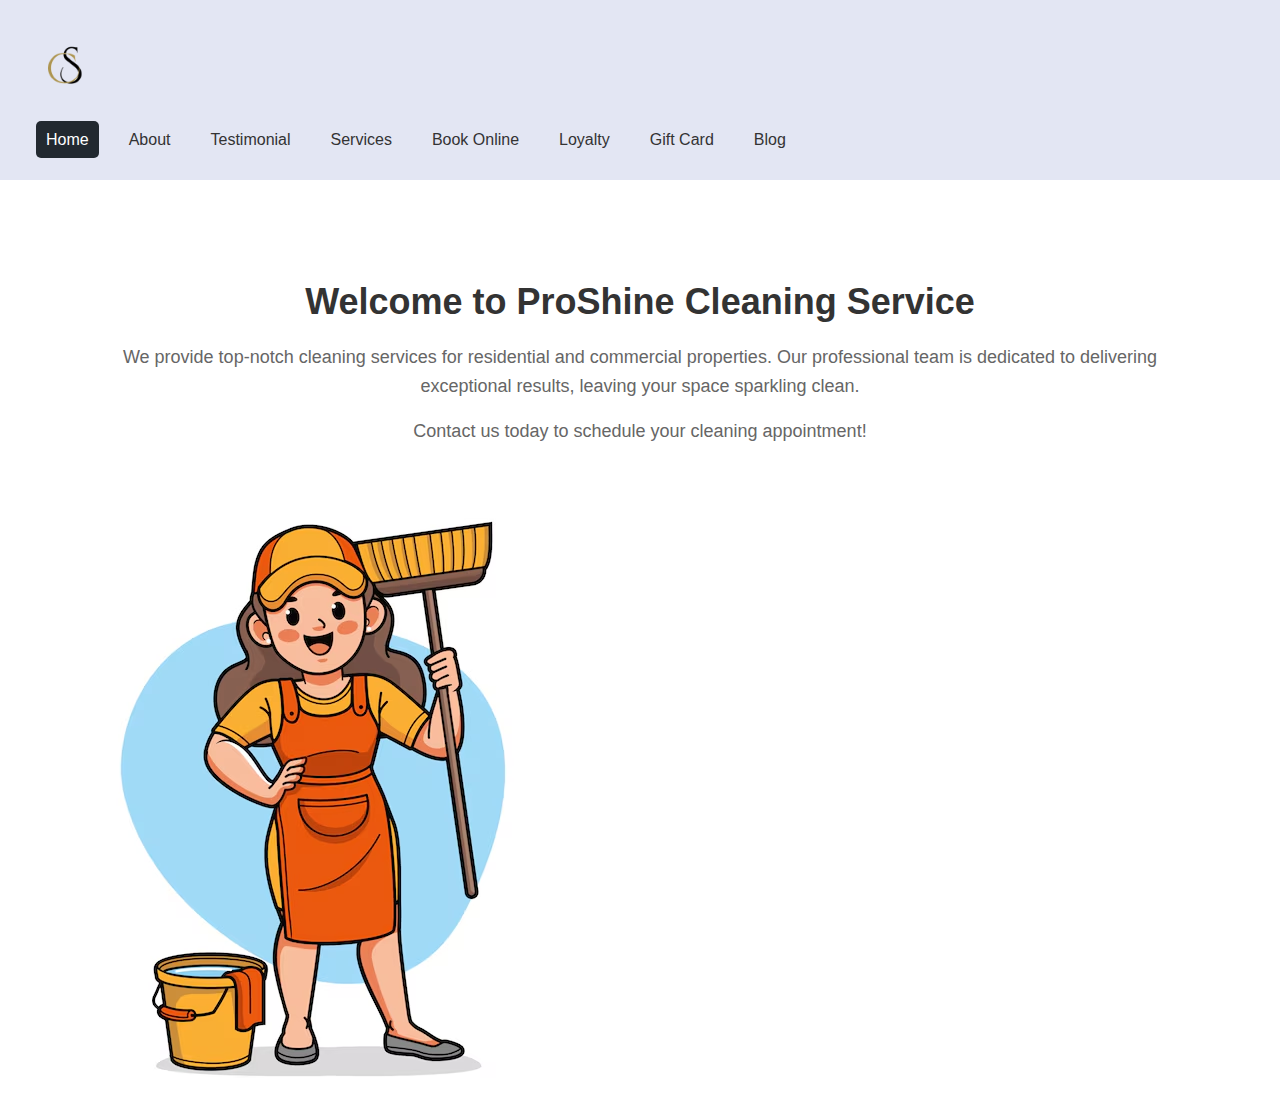
<file: WEB/WEB/index.html>
<!DOCTYPE html>
<html lang="en">
<head>
    <meta charset="UTF-8">
    <meta name="viewport" content="width=device-width, initial-scale=1.0">
    <title>Your Page Title</title>
    <link rel="stylesheet" href="style.css">
    <link rel="stylesheet" href="https://stackpath.bootstrapcdn.com/bootstrap/4.5.2/css/bootstrap.min.css">
</head>
<body>
    <header>
        <div class="logo">
            <a href="#"><img src="img/C.png" alt="Logo"></a>
        </div>
        <nav class="navbar">
            <ul>
                <li><a class="active" href="index.html">Home</a></li>
                <li><a href="about.html">About</a></li>
                <li><a href="testimonial.html">Testimonial</a></li>
                <li><a href="services.html">Services</a></li>
                <li><a href="bookonline.html">Book Online</a></li>
                <li><a href="loyality.html">Loyalty</a></li>
                <li><a href="giftcard.html">Gift Card</a></li>
                <li><a href="blog.html">Blog</a></li>
            </ul>
        </nav>
    </header>

    <section id="main-content">
        <div class="container">
            <h1>Welcome to ProShine Cleaning Service</h1>
            <p>We provide top-notch cleaning services for residential and commercial properties. Our professional team is dedicated to delivering exceptional results, leaving your space sparkling clean.</p>
            <p>Contact us today to schedule your cleaning appointment!</p>
        </div>
        <div class="image-container">
            <img src="img/img.avif" alt="ProShine Cleaning Service Image">
        </div>
    </section>
</body>
</html>
</file>
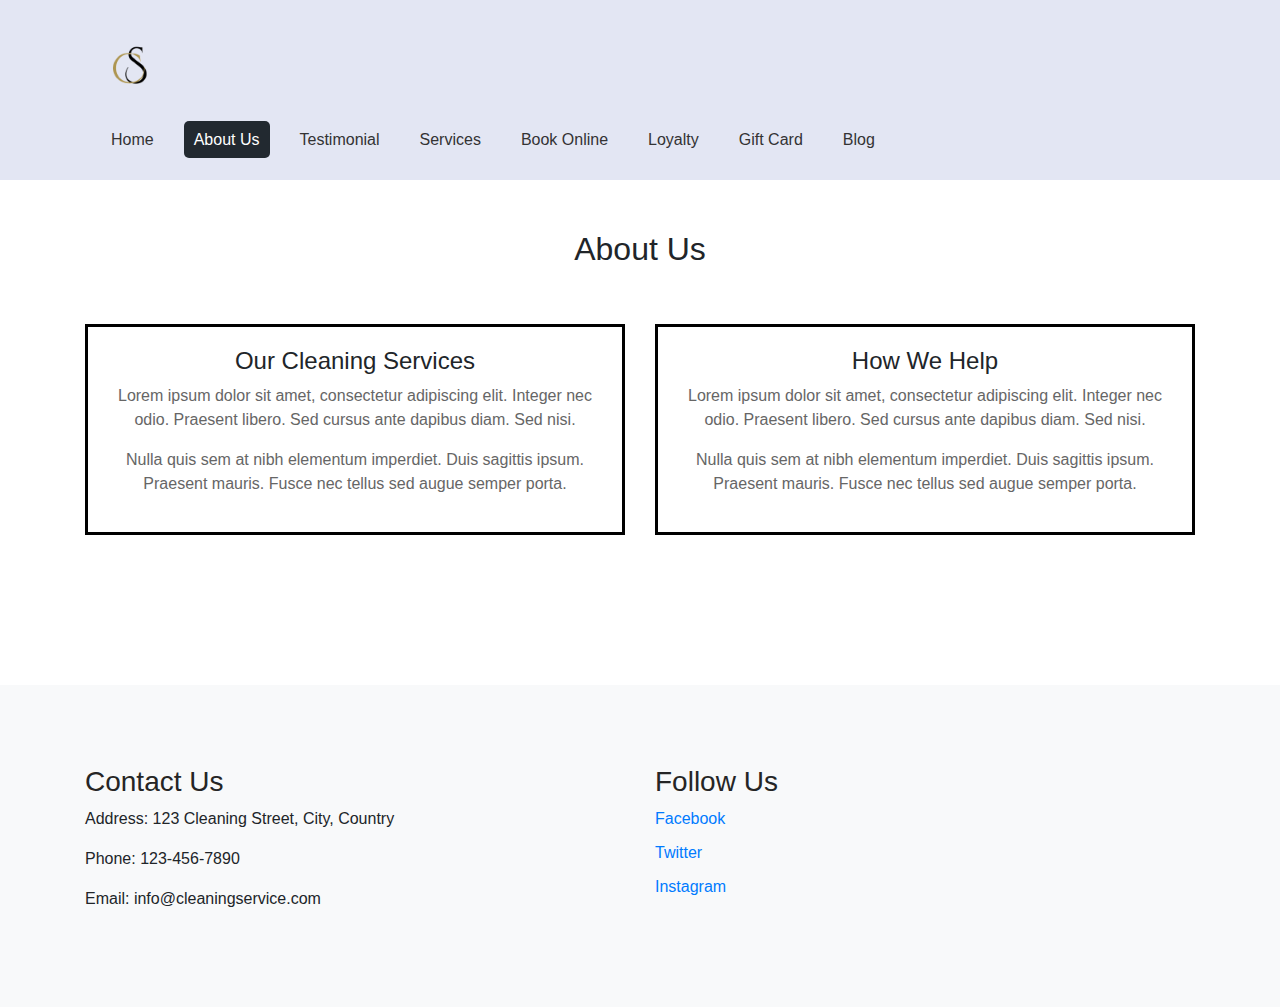
<file: WEB/WEB/about.html>
<!DOCTYPE html>
<html lang="en">
<head>
    <meta charset="UTF-8">
    <meta name="viewport" content="width=device-width, initial-scale=1.0">
    <title>About Us</title>
    <link rel="stylesheet" href="https://stackpath.bootstrapcdn.com/bootstrap/4.5.2/css/bootstrap.min.css">
    <style>
        body {
    font-family: 'Roboto', sans-serif;
    margin: 0;
    padding: 0;
}

header {
    display: flex;
    justify-content: space-between;
    align-items: center;
    background-color: #E3E6F3;
    padding: 20px;
}
h2{
    text-align: center;
}

.logo img {
    width: 100px;
   
}

.navbar ul {
    list-style-type: none;
    margin: 0;
    padding: 0;
    display: flex;
}

.navbar li {
    margin-right: 20px;
}

.navbar a {
    text-decoration: none;
    color: #333;
    padding: 10px;
    border-radius: 5px;
    transition: background-color 0.3s ease;
}

.navbar a.active {
    background-color: #222930;
    color: #ffffff;
}

.navbar a:hover {
    background-color: #E8F0FE;
}
        .service,
.help {
    text-align: center;
}

.service img,
.help img {
    width: 100px;
    height: 100px;
    margin-bottom: 20px;
}

.service h2,
.help h2 {
    font-size: 24px;
    color: #333;
    margin-bottom: 10px;
}
.service{
    border: 3px solid black;
padding: 20px;
}
.help{
border: 3px solid black;
padding: 20px;
}
.service p,
.help p {
    font-size: 16px;
    color: #666;
}

        
        #main-content {
            padding: 50px 0;
        }
        footer {
            background-color: #f8f9fa;
            padding: 80px 0;
            margin-top: 100px;
            align-items: center;
        }
        footer h3 {
            color: #252525;
        }
        footer ul {
            padding: 0;
            list-style-type: none;
        }
        footer ul li {
            margin-bottom: 10px;
        }

    </style>
</head>
<body>
    <header>
        <div class="container">
            <div class="logo">
                <a href="#"><img src="img/C.png" alt="Logo"></a>
            </div>
            <nav class="navbar">
                <ul>
                    <li><a href="index.html">Home</a></li>
                    <li><a class="active" href="aboutus.html">About Us</a></li>
                    <li><a href="testimonial.html">Testimonial</a></li>
                    <li><a href="services.html">Services</a></li>
                    <li><a href="bookonline.html">Book Online</a></li>
                    <li><a href="loyality.html">Loyalty</a></li>
                    <li><a href="giftcard.html">Gift Card</a></li>
                    <li><a href="blog.html">Blog</a></li>
                </ul>
            </nav>
        </div>
    </header>

    <section id="main-content">
        <div class="container">
            <h2>About Us</h2><br><br>
            <div class="row">
                <div class="col-md-6">
                    <div class="service">
                      
                        <h4>Our Cleaning Services</h4>
                        <p>Lorem ipsum dolor sit amet, consectetur adipiscing elit. Integer nec odio. Praesent libero. Sed cursus ante dapibus diam. Sed nisi.</p>
                        <p>Nulla quis sem at nibh elementum imperdiet. Duis sagittis ipsum. Praesent mauris. Fusce nec tellus sed augue semper porta.</p>
                    </div>
                </div>
                <div class="col-md-6">
                    <div class="help">
                        
                        <h4>How We Help</h4>
                        <p>Lorem ipsum dolor sit amet, consectetur adipiscing elit. Integer nec odio. Praesent libero. Sed cursus ante dapibus diam. Sed nisi.</p>
                        <p>Nulla quis sem at nibh elementum imperdiet. Duis sagittis ipsum. Praesent mauris. Fusce nec tellus sed augue semper porta.</p>
                    </div>
                </div>
            </div>
        </div>
    </section>
    
    <footer>
        <div class="container">
            <div class="row">
                <div class="col-md-6">
                    <h3>Contact Us</h3>
                    <p>Address: 123 Cleaning Street, City, Country</p>
                    <p>Phone: 123-456-7890</p>
                    <p>Email: info@cleaningservice.com</p>
                </div>
                <div class="col-md-6">
                    <h3>Follow Us</h3>
                    <ul>
                        <li><a href="#">Facebook</a></li>
                        <li><a href="#">Twitter</a></li>
                        <li><a href="#">Instagram</a></li>
                    </ul>
                </div>
            </div>
        </div>
    </footer>

</body>
</html>
</file>
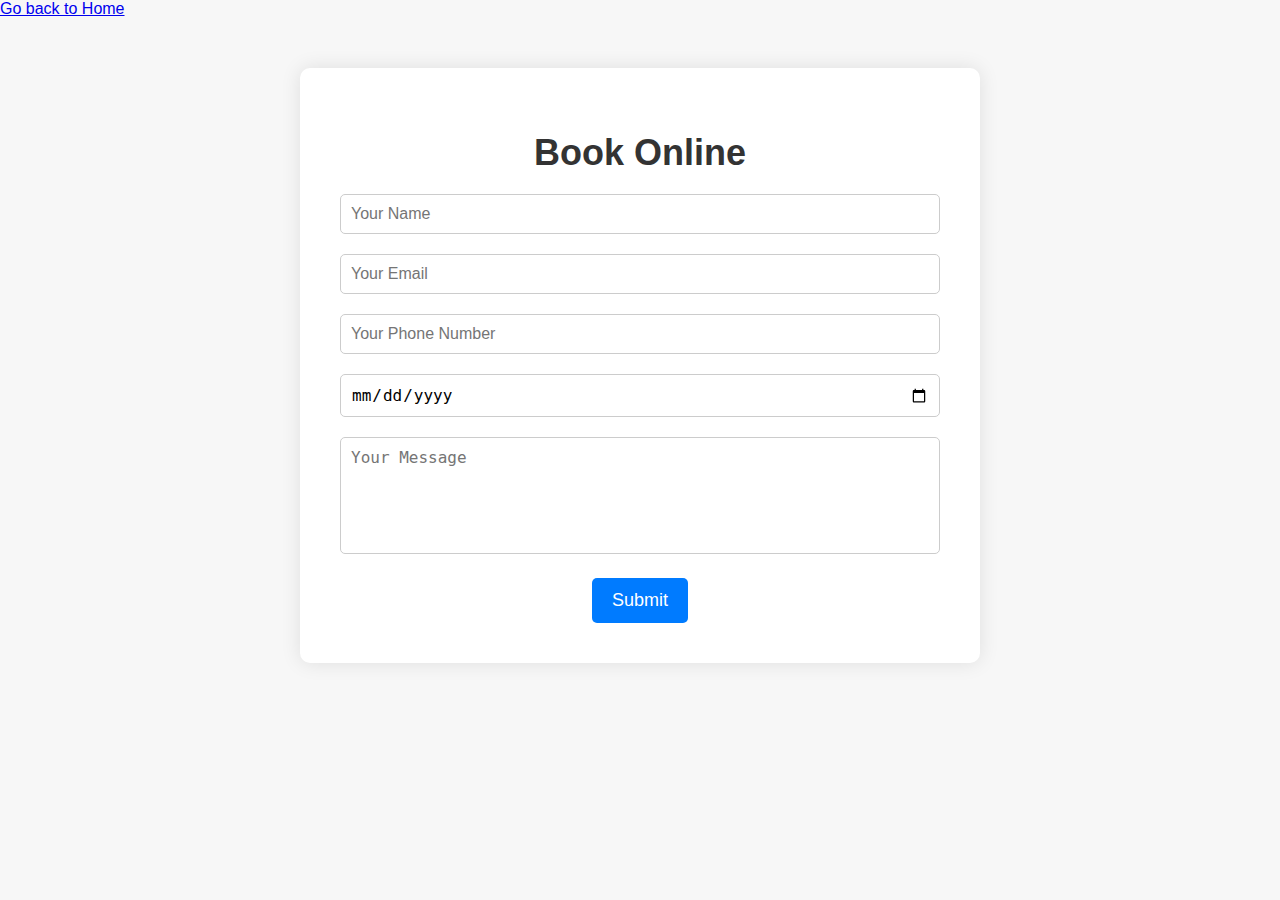
<file: WEB/WEB/bookonline.html>
<!DOCTYPE html>
<html lang="en">
<head>
    <meta charset="UTF-8">
    <meta name="viewport" content="width=device-width, initial-scale=1.0">
    <title>Book Online</title>
    <link rel="stylesheet" href="style.css">
    <a href="index.html">Go back to Home</a>

    <style>
       
        body {
            font-family: 'Roboto', sans-serif;
            margin: 0;
            padding: 0;
            background-color: #f7f7f7;
        }

        .container {
            max-width: 600px;
            margin: 50px auto;
            background-color: #fff;
            border-radius: 10px;
            box-shadow: 0 0 20px rgba(0, 0, 0, 0.1);
            padding: 40px;
        }

        h1 {
            text-align: center;
            margin-bottom: 30px;
            color: #333;
        }

        input[type="text"],
        input[type="email"],
        input[type="tel"],
        input[type="date"],
        textarea {
            width: 100%;
            padding: 10px;
            margin-bottom: 20px;
            border: 1px solid #ccc;
            border-radius: 5px;
            box-sizing: border-box;
            font-size: 16px;
        }

        textarea {
            resize: none;
        }

        input[type="submit"] {
            background-color: #007bff;
            color: #fff;
            border: none;
            padding: 12px 20px;
            border-radius: 5px;
            cursor: pointer;
            font-size: 18px;
        }

        input[type="submit"]:hover {
            background-color: #0056b3;
        }
    </style>
</head>
<body>
    <div class="container">
        <h1>Book Online</h1>
        <form action="#" method="post">
            <input type="text" name="name" placeholder="Your Name" required>
            <input type="email" name="email" placeholder="Your Email" required>
            <input type="tel" name="phone" placeholder="Your Phone Number" required>
            <input type="date" name="date" required>
            <textarea name="message" rows="5" placeholder="Your Message"></textarea>
            <input type="submit" value="Submit">
        </form>
    </div>
</body>
</html>
</file>
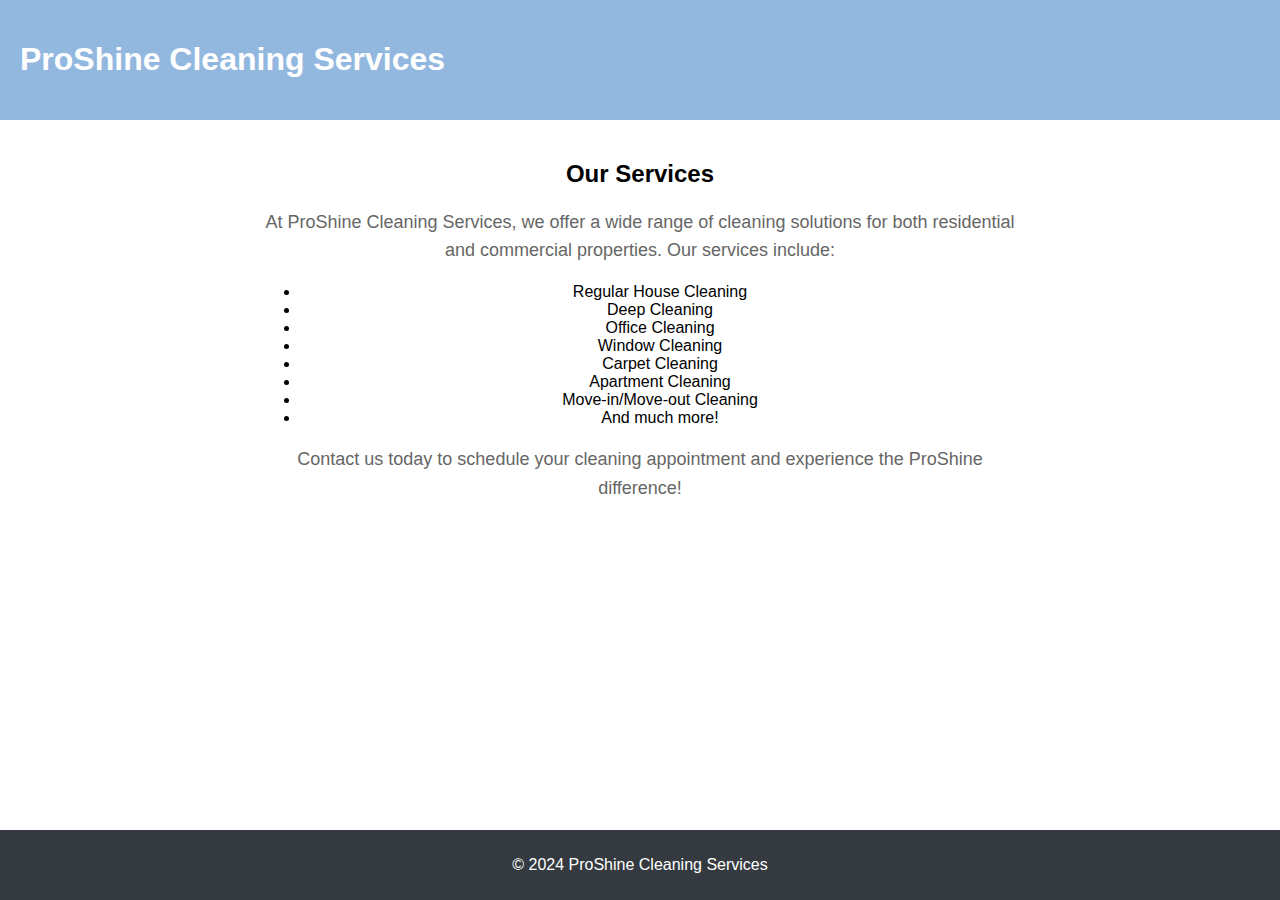
<file: WEB/WEB/services.html>
<!DOCTYPE html>
<html lang="en">

<head>
    <meta charset="UTF-8">
    <meta name="viewport" content="width=device-width, initial-scale=1, shrink-to-fit=no">
    <link href="https://cdn.jsdelivr.net/npm/bootstrap@5.2.2/dist/css/bootstrap.min.css" rel="stylesheet"
    integrity="sha384-Zenh87qX5JnK2Jl0vWa8Ck2rdkQ2Bzep5IDxbcnCeuOxjzrPF/et3URy9Bv1WTRi" crossorigin="anonymous">
    <link rel="stylesheet" href="style.css">
    
    <title>ProShine Cleaning Services</title>

    <style>
        /* Custom CSS */

        body {
            font-family: Arial, sans-serif;
        }

        .bg-primary {
            background-color: #93b8df;
            color: #fff;
        }

        .bg-dark {
            background-color: #343a40;
            color: #fff;
        }

        .card {
            border-radius: 10px;
        }

        .card-body {
            padding: 20px;
        }

        .footer {
            position: fixed;
            bottom: 0;
            width: 100%;
            background-color: #343a40;
            color: #fff;
            text-align: center;
            padding: 10px 0;
        }
    </style>
</head>

<body>

    <header class="bg-primary text-center py-5">
        <h1 class="display-4">ProShine Cleaning Services</h1>
    </header>

    <div class="container">
        <div class="row mb-3 py-3">
            <div class="col-md-12 py-3">
                <div class="card bg-light text-center">
                    <div class="card-body">
                        <h2>Our Services</h2>
                        <p>At ProShine Cleaning Services, we offer a wide range of cleaning solutions for both residential and commercial properties. Our services include:</p>
                        <ul class="text-left">
                            <li>Regular House Cleaning</li>
                            <li>Deep Cleaning</li>
                            <li>Office Cleaning</li>
                            <li>Window Cleaning</li>
                            <li>Carpet Cleaning</li>
                            <li>Apartment Cleaning</li>
                            <li>Move-in/Move-out Cleaning</li>
                            <li>And much more!</li>
                        </ul>
                        <p>Contact us today to schedule your cleaning appointment and experience the ProShine difference!</p>
                    </div>
                </div>
            </div>
        </div>
    </div>

    <footer class="footer">
        <p>&copy; 2024 ProShine Cleaning Services</p>
    </footer>

</body>

</html>
</file>
<file: WEB/WEB/style.css>
/* Add your custom styles here */
body {
    font-family: 'Roboto', sans-serif;
    margin: 0;
    padding: 0;
}

header {
    display: flex;
    justify-content: space-between;
    align-items: center;
    background-color: #E3E6F3;
    padding: 20px;
}

.logo img {
    width: 100px;
   
}

.navbar ul {
    list-style-type: none;
    margin: 0;
    padding: 0;
    display: flex;
}

.navbar li {
    margin-right: 20px;
}

.navbar a {
    text-decoration: none;
    color: #333;
    padding: 10px;
    border-radius: 5px;
    transition: background-color 0.3s ease;
}

.navbar a.active {
    background-color: #222930;
    color: #ffffff;
}

.navbar a:hover {
    background-color: #E8F0FE;
}

#main-content {
    padding-top: 100px; /* Adjust according to your header height */
}

.container {
    text-align: center;
    max-width: 800px;
    margin: 0 auto;
}

.container h1 {
    font-size: 36px;
    font-weight: 700;
    color: #333;
    margin-bottom: 20px;
}

.container p {
    font-size: 18px;
    color: #666;
    line-height: 1.6;
}

.image-container {
    margin-top: 40px;
}

.image-container img {
    max-width: 100%;
    height: auto;
    
}
</file>
